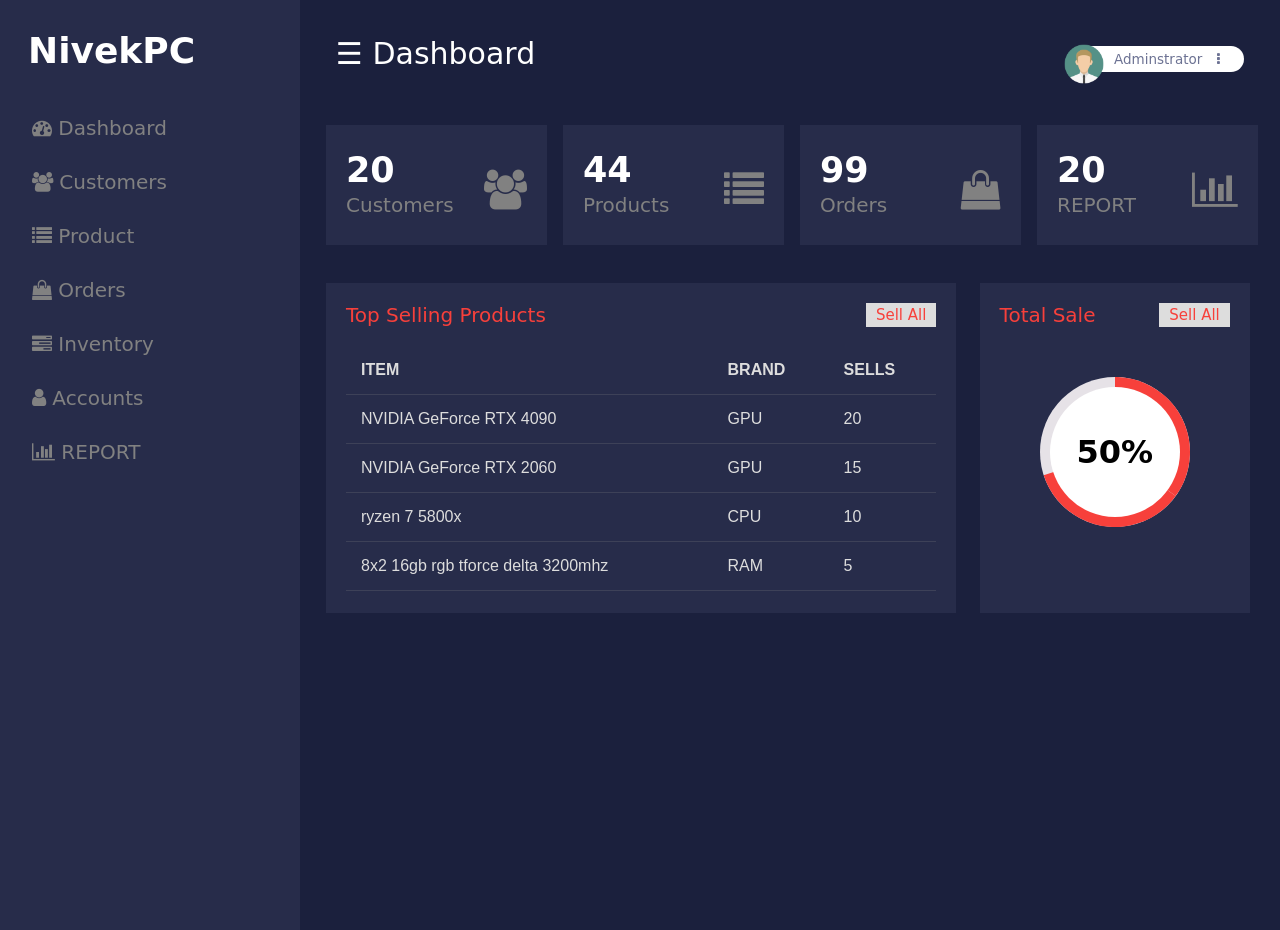
<file: admindashboard.html>
<!Doctype HTML>
	<html>
	<head>
		<title>Admin - Dashboard</title>
		<link rel="stylesheet" href="adminpanel.css" type="text/css"/>
		<link rel="stylesheet" href="https://cdnjs.cloudflare.com/ajax/libs/font-awesome/5.15.4/css/all.min.css">
        <link rel="stylesheet" href="https://cdnjs.cloudflare.com/ajax/libs/font-awesome/4.7.0/css/font-awesome.min.css">
	</head>


	<body>
		
		<div id="mySidenav" class="sidenav">
		<p class="logo">NivekPC</p>
	  <a href="admindashboard.html" class="icon-a"><i class="fa fa-dashboard icons"></i>   Dashboard</a>
	  <a href="#"class="icon-a"><i class="fa fa-users icons"></i>   Customers</a>
	  <a href="manage_product.html"class="icon-a"><i class="fa fa-list icons"></i>   Product</a>
	  <a href="#"class="icon-a"><i class="fa fa-shopping-bag icons"></i>   Orders</a>
	  <a href="#"class="icon-a"><i class="fa fa-tasks icons"></i>   Inventory</a>
	  <a href="#"class="icon-a"><i class="fa fa-user icons"></i>   Accounts</a>
	  <a href="#"class="icon-a"><i class="fa fa-chart-bar"></i>  REPORT</a>

	</div>
	<div id="main">

		<div class="head">
			<div class="col-div-6">
	<span style="font-size:30px;cursor:pointer; color: white;" class="nav"  >☰ Dashboard</span>
	<span style="font-size:30px;cursor:pointer; color: white;" class="nav2"  >☰ Dashboard</span>
	</div>
		
		<div class="col-div-6">
            
            <div class="profile">

                <img src="avatar.png" class="pro-img" />
                <p>Adminstrator <i class="fa fa-ellipsis-v dots" aria-hidden="true"></i></p>
                <div class="profile-div">
                    <p><i class="fa fa-user"></i>   Profile</p>
                    <p><i class="fa fa-cogs"></i>   Settings</p>
                    <p><i class="fa fa-power-off"></i>   Log Out</p>
                </div>
            </div>
	</div>
		<div class="clearfix"></div>
	</div>

		<div class="clearfix"></div>
		<br/>
		
		<div class="col-div-3">
			<div class="box">
				<p>20<br/><span>Customers</span></p>
				<i class="fa fa-users box-icon"></i>
			</div>
		</div>
		<div class="col-div-3">
			<div class="box">
				<p>44<br/><span>Products</span></p>
				<i class="fa fa-list box-icon"></i>
			</div>
		</div>
		<div class="col-div-3">
			<div class="box">
				<p>99<br/><span>Orders</span></p>
				<i class="fa fa-shopping-bag box-icon"></i>
			</div>
		</div>
		<div class="col-div-3">
			<div class="box">
				<p>20<br/><span>REPORT</span></p>
                <i class="fa fa-chart-bar box-icon"></i>
			</div>
		</div>
		<div class="clearfix"></div>
		<br/><br/>
		<div class="col-div-8">
			<div class="box-8">
			<div class="content-box">
				<p>Top Selling Products <span>Sell All</span></p>
				<br/>
				<table>
	  <tr>
	    <th>ITEM</th>
	    <th>BRAND</th>
	    <th>SELLS</th>
	  </tr>
	  <tr>
	    <td>NVIDIA GeForce RTX 4090	</td>
	    <td>GPU</td>
	    <td>20</td>
	  </tr>
	  <tr>
	    <td>NVIDIA GeForce RTX 2060 </td>
	    <td>GPU</td>
	    <td>15</td>
	  </tr>
	  <tr>
	    <td>ryzen 7 5800x</td>
	    <td>CPU</td>
	    <td>10</td>
	  </tr>
	  <tr>
	    <td>8x2 16gb rgb tforce delta 3200mhz</td>
	    <td>RAM</td>
	    <td>5</td>
	  </tr>
	  
	  
	</table>
			</div>
		</div>
		</div>

		<div class="col-div-4">
			<div class="box-4">
			<div class="content-box">
				<p>Total Sale <span>Sell All</span></p>

				<div class="circle-wrap">
	    <div class="circle">
	      <div class="mask full">
	        <div class="fill"></div>
	      </div>
	      <div class="mask half">
	        <div class="fill"></div>
	      </div>
	      <div class="inside-circle"> 50% </div>
	    </div>
	  </div>
			</div>
		</div>
		</div>
			
		<div class="clearfix"></div>
	</div>


	<script src="https://ajax.googleapis.com/ajax/libs/jquery/3.5.1/jquery.min.js"></script>
    
	<script src="adminpanel.js"></script>

	</body>
	</html>
</file>
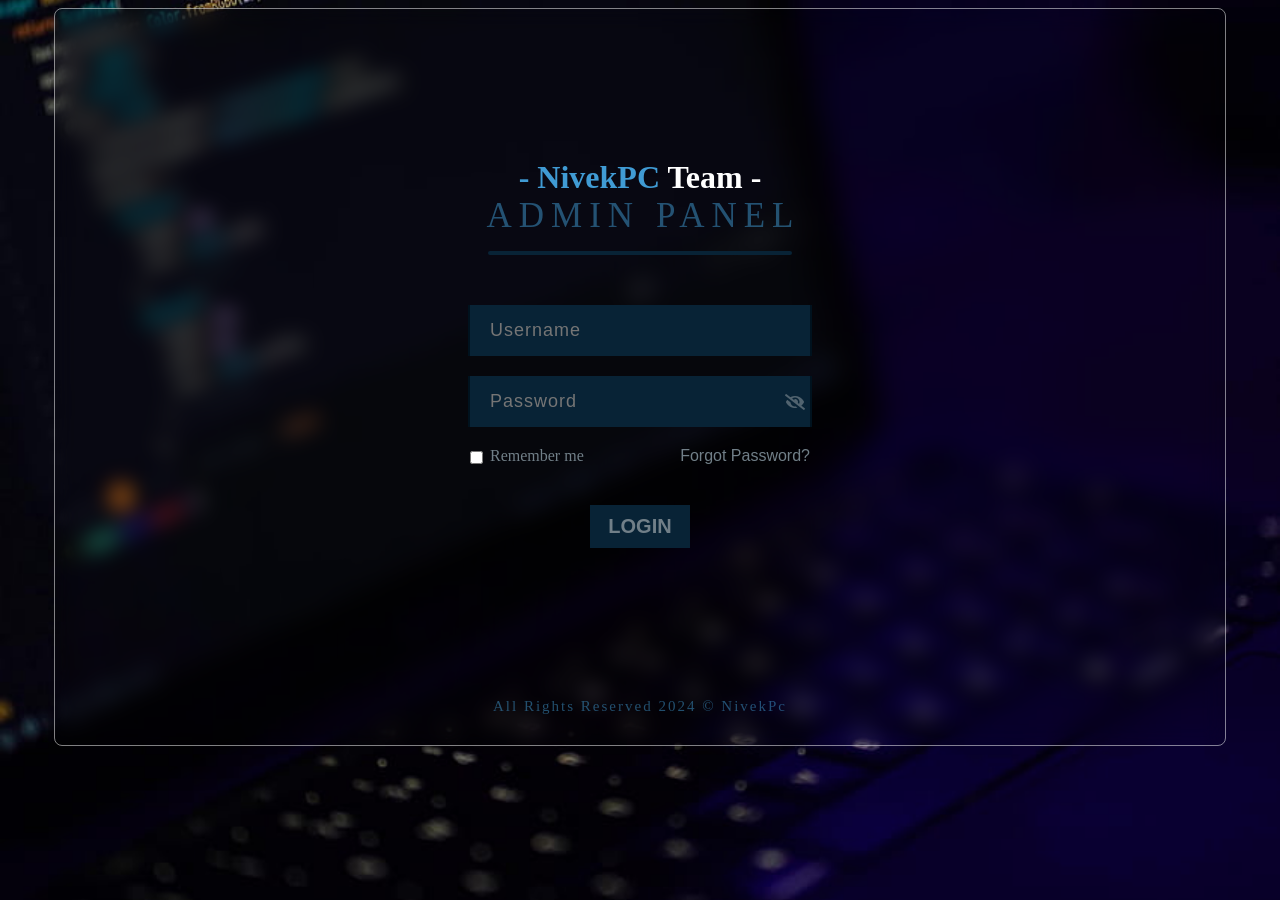
<file: adminlogin.html>
<!DOCTYPE html>
<html lang="en">
<head>
    <meta charset="UTF-8">
    <meta name="viewport" content="width=device-width, initial-scale=1.0">
    <title>NivekPc - Admin Login </title>
    <link rel="stylesheet" href="adminlog.css">
    <link rel="stylesheet" href="https://cdnjs.cloudflare.com/ajax/libs/font-awesome/5.15.4/css/all.min.css">

  
</head>
<body>
    <div class="container">
       
        <div class="heading">
          <span class="span1">
            - NivekPC
            <span>
              Team -
            </span>
          </span>
          <br/>
          <span class="span2">
            admin panel
          </span>
          <hr/>
        </div>
       
      
      
        <form id="loginForm" action="admindashboard.html">
        
          <input id="usernameInput" class="user" type="text" lang="en" maxlength="28" placeholder="Username"/>
        
      
         
          <div class="password-container">
            <input id="passwordInput" class="pass" type="password" lang="en" maxlength="16" placeholder="Password"/>
           
            <i class="fas fa-eye-slash toggle-password" style="right: 420px;"></i>
          </div>
          
      
          <div class="remdiv">
           
            <input class="remcheck" type="checkbox" name="remember" />
            <span class="remspan">
                 Remember me
            </span>
            
      
          
            <span class="forgot">
              <a href="#">forgot password?</a>
            </span>
           
          </div>
      
          <input class="submit" type="submit" value="login" />
          <span id="errorMessage" style="color: red; display: none;">Invalid username or password</span>
        </form>
        
      
    
        <div class="bydiv">
          <span>
            All rights reserved 2024 &copy; NivekPc
          </span>
        </div>
       
    </div>
<script src="adminlogin.js"></script>
</body>
</html>
</file>
<file: adminpanel.css>
body{
	margin:0px;
	padding: 0px;
	background-color:#1b203d;
	overflow: hidden;
	font-family: system-ui;
}
.clearfix{
	clear: both;
}
.logo{
	margin: 0px;
	margin-left: 28px;
    font-weight: bold;
    color: white;
    margin-bottom: 30px;
}
.logo span{
	color: #f7403b;
}
.sidenav {
  height: 100%;
  width: 300px;
  position: fixed;
  z-index: 1;
  top: 0;
  left: 0;
  background-color: #272c4a;
  overflow: hidden;
  transition: 0.5s;
  padding-top: 30px;
}
.sidenav a {
  padding: 15px 8px 15px 32px;
  text-decoration: none;
  font-size: 20px;
  color: #818181;
  display: block;
  transition: 0.3s;
}
.sidenav a:hover {
  color: #f1f1f1;
  background-color:#1b203d;
}
.sidenav{
  position: absolute;
  top: 0;
  right: 25px;
  font-size: 36px;
}
#main {
  transition: margin-left .5s;
  padding: 16px;
  margin-left: 300px;
}
.head{
	padding:20px;
}
.col-div-6{
	width: 50%;
	float: left;
}
.profile{
    display: inline-block;
    float: right;
    width: 200px;

}
.pro-img{
	float: left;
    width: 40px;
    margin-top: 8px;
    margin-left: 20px;
}
.profile p{
    color: #6c7293;
    font-weight: 500;
    margin-left: 35px;
    margin-top: 10px;
    font-size: 13.5px;
    background-color: white;
    padding: 5px;
    border-radius: 25px;
    padding-left: 35px;
    cursor: pointer;
}
.dots{
  margin-left: 10px;

}
.profile-div{
  background-color: white;
  width: 140px;
  border: 1px solid #ddd;
  padding: 10px 0px;
  right: 2%;
  border-radius: 5px;
  position: absolute;
  z-index: 9;
  display: none;

}
.profile-div:after{
  content: '';
    position: absolute;
    height: 10px;
    width: 10px;
    background-color: white;
    top: -6px;
    border-left: 1px solid #ddd;
    border-top: 1px solid #ddd;
    transform: rotate(45deg);
    right: 10%;
}
.profile-div p{
  margin: 0px;
    padding: 10px 20px;
}
.profile-div p:hover{
  margin: 0px;
    padding: 10px 20px;
    background-color: #5643ff;
    border-radius: 0px;
    color: white;
}

.col-div-3{
	width: 25%;
	float: left;
}
.box{
	width: 85%;
	height: 100px;
	background-color: #272c4a;
	margin-left: 10px;
	padding:10px;
}
.box p{
	 font-size: 35px;
    color: white;
    font-weight: bold;
    line-height: 30px;
    padding-left: 10px;
    margin-top: 20px;
    display: inline-block;
}
.box p span{
	font-size: 20px;
	font-weight: 400;
	color: #818181;
}
.box-icon{
	font-size: 40px!important;
    float: right;
    margin-top: 35px!important;
    color: #818181;
    padding-right: 10px;
}
.col-div-8{
	width: 70%;
	float: left;
}
.col-div-4{
	width: 30%;
	float: left;
}
.content-box{
	padding: 20px;
}
.content-box p{
	margin: 0px;
    font-size: 20px;
    color: #f7403b;
}
.content-box p span{
	float: right;
    background-color: #ddd;
    padding: 3px 10px;
    font-size: 15px;
}
.box-8, .box-4{
	width: 95%;
	background-color: #272c4a;
	height: 330px;
	
}
.nav2{
	display: none;
}

.box-8{
	margin-left: 10px;
}
table {
  font-family: arial, sans-serif;
  border-collapse: collapse;
  width: 100%;
  
}
td, th {
  text-align: left;
  padding:15px;
  color: #ddd;
  border-bottom: 1px solid #81818140;
}
.circle-wrap {
  margin: 50px auto;
  width: 150px;
  height: 150px;
  background: #e6e2e7;
  border-radius: 50%;
}
.circle-wrap .circle .mask,
.circle-wrap .circle .fill {
  width: 150px;
  height: 150px;
  position: absolute;
  border-radius: 50%;
}
.circle-wrap .circle .mask {
  clip: rect(0px, 150px, 150px, 75px);
}

.circle-wrap .circle .mask .fill {
  clip: rect(0px, 75px, 150px, 0px);
  background-color: #f7403b;
}
.circle-wrap .circle .mask.full,
.circle-wrap .circle .fill {
  animation: fill ease-in-out 3s;
  transform: rotate(126deg);
}

@keyframes fill {
  0% {
    transform: rotate(0deg);
  }
  100% {
    transform: rotate(126deg);
  }
}
.circle-wrap .inside-circle {
  width: 130px;
  height: 130px;
  border-radius: 50%;
  background: #fff;
  line-height: 130px;
  text-align: center;
  margin-top: 10px;
  margin-left: 10px;
  position: absolute;
  z-index: 100;
  font-weight: 700;
  font-size: 2em;
}
</file>
<file: adminlog.css>
/*
  MAIN RULES FOR CSS STYLESHEET
*/
.container {
  width: 1170px;
  margin: auto;
  border-radius: 8px;
  border: 1px solid rgba(255, 255, 255, 0.5);
  backdrop-filter: blur(11px);
  -webkit-backdrop-filter: blur(9px);
  
}

body {
    background-image: url('bg.jpg');
    background-size: cover; /* Cover the entire background */
    background-repeat: no-repeat; /* Prevent the background image from repeating */
    background-position: center; /* Center the background image */
 }
 
/************************************/



/*
  AdreNaline TeaM ADMIN PANEL
*/
.heading {
  text-align: center;
  margin: 150px 0 50px;
  font-size: 30px;
  color: rgb(8, 35, 54);
}

.span1 {
  font-size: 32px;
  font-weight: bold;
  color: rgb(64, 155, 212);
}

.span1 span {
  color: white;
}

.span2 {
  font-size: 35px;
  color: rgba(64, 155, 212, 0.5);
  letter-spacing: 7px;
  margin-left: 7px;
  text-transform: uppercase;
}

hr {
  width: 300px;
  border: 2px solid;
  border-radius: 5px;
  color: rgb(8, 35, 54);
}
/************************************/



/*
  USERNAME INPUT
*/
.user {
  width: 300px;
  display: table;
  padding: 15px 20px;
  margin: auto;
  font-size: 18px;
  letter-spacing: 1px;
  border: 0 none;
  border-left: 2px solid rgb(0, 18, 30);
  border-right: 2px solid rgb(0, 18, 30);
  background-color: rgb(8, 35, 54);
  color: rgb(113, 127, 136);
}
/************************************/



/*
  PASSWORD INPUT
*/
.pass {
  width: 300px;
  display: table;
  padding: 15px 20px;
  margin: 20px auto;
  font-size: 18px;
  letter-spacing: 1px;
  border: 0 none;
  border-left: 2px solid rgb(0, 18, 30);
  border-right: 2px solid rgb(0, 18, 30);
  background-color: rgb(8, 35, 54);
  color: rgb(113, 127, 136);
}
/************************************/



/*
  USERNAME & PASSWORD INPUTS :hover
*/
.user:hover, .pass:hover {
  border-left: 2px solid rgb(64, 155, 212);
  border-right: 2px solid rgb(64, 155, 212);
  color: rgb(64, 155, 212);
}
/************************************/



/*
  USERNAME & PASSWORD INPUTS :focus
*/

/************************************/



/*
  USERNAME & PASSWORD INPUTS
  :not(focus)
*/

/************************************/

.remdiv {
  width: 300px;
  margin: auto;
}

.remcheck {
  margin-top: 4px;
  margin-left: -20px;
  float: left;
}

.remcheck:hover {
  cursor: pointer;
}

.remspan {
  color: rgb(113, 127, 136);
}

.remcheck:checked + .remspan {
  color: rgb(64, 155, 212);
  transition: .6s;
}

.remcheck:not(checked) + .remspan {
  color: rgb(113, 127, 136);
  transition: .6s;
}

.forgot a {
    text-decoration: none;
    color: inherit;
}

.forgot {
  float: right;
  margin-right: -20px;
  color: rgb(113, 127, 136);
  text-transform: capitalize;
  font-family:'Segoe UI', Tahoma, Geneva, Verdana, sans-serif
}

.forgot:hover {
  color: rgb(113, 127, 136);
  text-decoration: underline;
  cursor: pointer;
}

.submit {
  display: table;
  margin: 40px auto;
  padding: 10px 0 10px 0;
  width: 100px;
  font-size: 20px;
  font-weight: bold;
  text-transform: uppercase;
  background-color: rgb(8, 35, 54);
  color: rgb(113, 127, 136);
  border: 5px none rgb(0, 18, 30);
}

.submit:hover {
  border-left: 5px solid rgb(64, 155, 212);
  border-right: 5px solid rgb(64, 155, 212);
  border-radius: 5px;
  width: 90px;
  cursor: pointer;
  color: rgb(64, 155, 212);
  background-color: rgb(0, 18, 30);
  transition: .2s;
}

.submit:not(hover) {
  color: rgb(113, 127, 136);
  border: 5px none rgb(0, 18, 30);
  transition: .6s;
}

.bydiv {
  text-align: center;
  letter-spacing: 2px;
  font-size: 15px;
  color: rgba(64, 155, 212, 0.5);
  text-transform: capitalize;
  margin: 150px 0 30px;
}

.password-container {
    position: relative;
}

.toggle-password {
    position: absolute;
    top: 50%;
    transform: translateY(-50%);
    cursor: pointer;
    color: rgba(113, 127, 136, 0.7);
}

.toggle-password:hover {
    color: rgba(64, 155, 212, 0.7);
}


/* Media Query for Devices with a Maximum Width of 600px */

@media screen and (max-width: 600px) {

    .container {
      width: 100%;
      padding: 0 20px;
      box-sizing: border-box;
      margin: auto;
    }
  
    .heading {
      margin: 100px 0 30px;
      font-size: 25px;
    }
  
    .span1 {
      font-size: 28px;
    }
  
    .span2 {
      font-size: 30px;
      letter-spacing: 5px;
      margin-left: 5px;
    }
  
    hr {
      width: 200px;
    }
  
    .user,
    .pass {
      width: 100%;
      max-width: 400px;
      margin: 20px auto;
    }
  
    .user:hover,
    .pass:hover {
      border-left: 2px solid rgb(64, 155, 212);
      border-right: 2px solid rgb(64, 155, 212);
      color: rgb(64, 155, 212);
    }
  
    .remdiv {
      width: 100%;
      max-width: 400px;
      margin: auto;
    }
  
    .forgot {
      margin-right: 0;
    }
  
    .submit {
      margin: 20px auto;
      width: 90%;
      max-width: 200px;
      font-size: 18px;
    }
  
    .bydiv {
      margin: 100px 0 20px;
    }
  
    .toggle-password {
        right: 10px; /* Adjusted position */
      }
      
      /* Inline Style */
      .toggle-password {
        right: 20px !important;
      }
}
</file>
